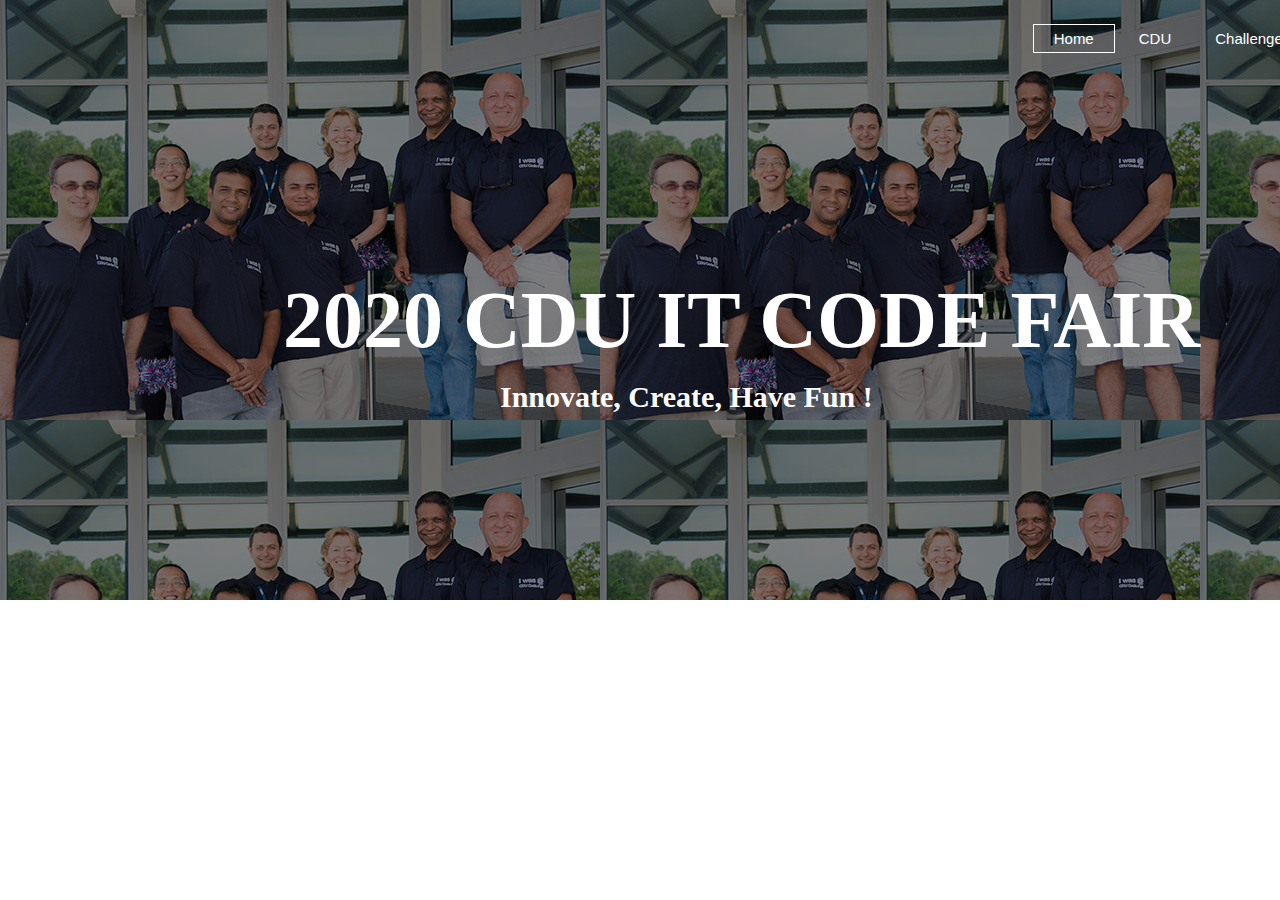
<file: basanta/index.html>
<html>
<head>
<title> CDU Codefair 2020</title>
<link href="style.css" rel="stylesheet" type="text/css">

</head>
<body>
	<header>
	<div>
	<div class="row">
		<div class="logo"
		<img src="logo.png">
		</div>
		
	<ul class="main-nav">
		<li class="active"><a href="#"> Home</a></li>
		<li><a href="https://www.cdu.edu.au/international"> CDU</a></li>
		<li><a href="https://itcodefair.cdu.edu.au/challenges/"> Challenges</a></li>
		<li><a href="#"> Register</a></li>
		<li><a href="https://itcodefair.cdu.edu.au/events/"> Events</a></li>
		</ul>
		
		<div class="hero">
		
		<h1> 2020 CDU IT Code Fair </h1>
		</div>
	
	<div class="hen">
	<h2> Innovate, Create, Have Fun !</h2>
	</div>
	</header>
</body>
</html>
</file>
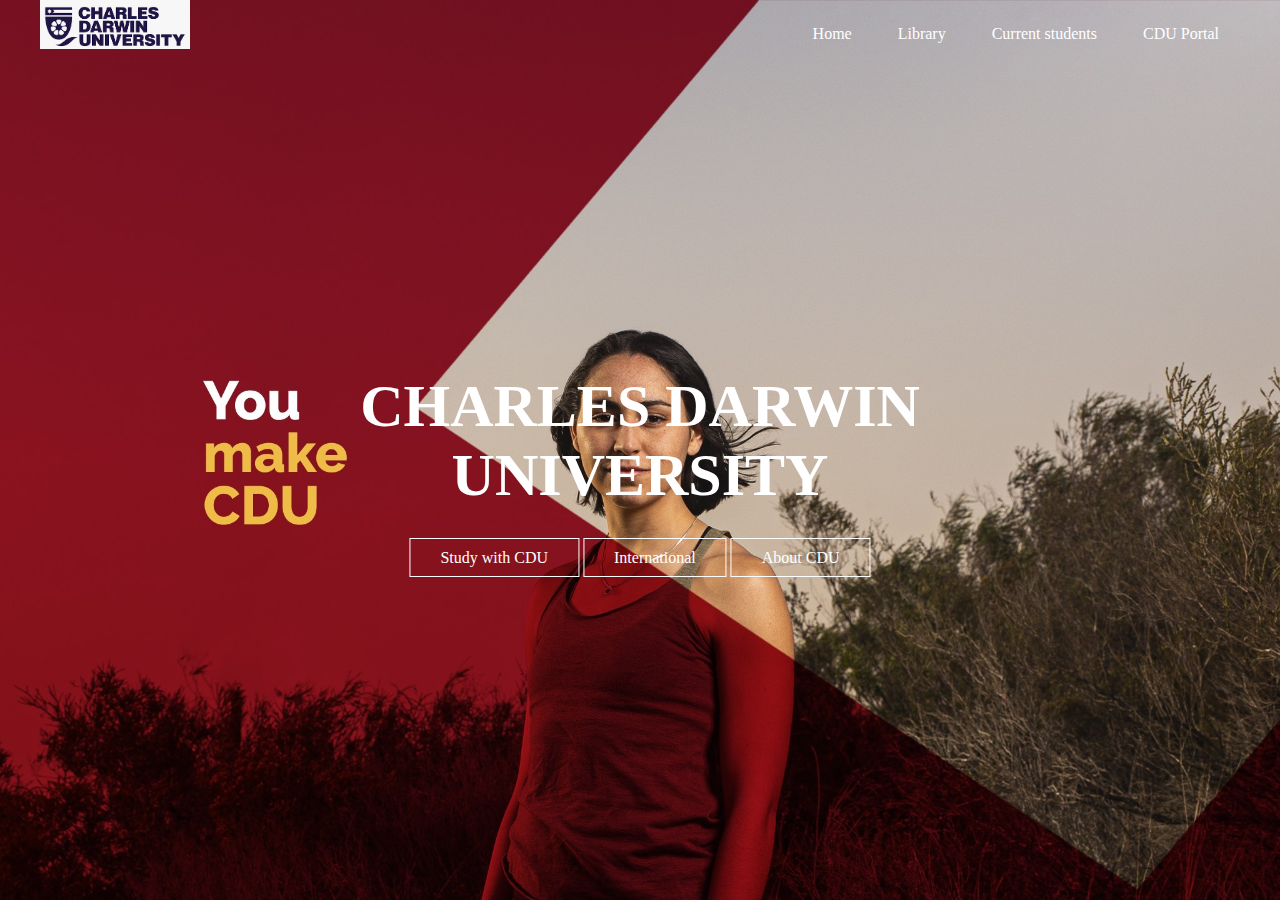
<file: team contribution/index.html>
<!DOCTYPE html>
<html>
<head>
<title>CDU</title>
<link rel="stylesheet" type="text/css" href="css/style.css">


</head>
<body>
<header>
<div class="main">
	<div class="main">
	<div class="logo">
		<img src="logo1.png">
		</div>
	<ul>
			<li class="active"> <li><a href="#">Home</a></li>
	
			
	<li><a href="https://www.cdu.edu.au/library">Library</a></li>
			<li><a href="https://www.cdu.edu.au/current-students">Current students</a></li>
			<li><a href="https://portal.cdu.edu.au/dashboard/">CDU Portal</a></li>
	</ul>
	</div>
	<div class="title">
	<h1> CHARLES DARWIN<center> UNIVERSITY</center></h1>
	<br>
	</div>
	<div class="button">
	<a href="https://www.cdu.edu.au/" class="btn">Study with CDU</a>
	<a href="https://www.cdu.edu.au/international" class="btn">International</a>
	<a href="https://www.cdu.edu.au/about-cdu" class="btn">About CDU</a>
</header>



</body>
</html>
</file>
<file: basanta/style.css>
*
{
	margin: 0;
	padding: 0;
		
}

header
{
		background-image: linear-gradient(rgba(0,0,0,0.5),rgba(0,0,0,0.5)), url(pic.jpg);
		height: 600px;
		width: 1500px;
	`
		background-position: center;	
		
}

.main-nav
{
	float: right;
	list-style: none;
	margin-top: 30px;
	
}

.main-nav li
{
	display: inline-block;
}

.main-nav li a
{
	color: White;
	text-decoration: none;
	padding: 5px 20px;
	font-family: "Roboto", sans-serif;
	font-size: 15px;
}
.main-nav li.active a
{
	border: 1px solid white;
}

.main-nav li a:hover

{
	
border: 1px solid white;
}
logo img
{
	width: 150px;
	height: auto;
	float: left;
}


.hero
{
	position: absolute;
	width: 1200px;
	margin-left: 0px;
	margin-top: 0px;
}

h1
{
	color:white;
	text-transform: uppercase;
	font-size: 80px;
	text-align: end;
	margin-top: 275px;
}
.hen
{
	position: absolute;
	
	margin-left:500px;
	margin-top: 30px;
}
h2
{
	color: white;
   
    font-size: 30px;
    text-align: end;
    margin-top: 350;
}
</file>
<file: team contribution/css/style.css>
*{
	margin: 0;
	padding: 0;
	font-family: Century Gothic;
}

header{
	background-image: url(../Nepal.jpg);
	height: 100vh;
	background-size: cover;
	background-position: center;
	
	
}

ul{
	 float: right;
	 List-style-type:none;
	 margin-top:25px;
}

ul li{
		display: inline-block;
}

ul li a{
	text-decoration: none;
	color: #fff;
	padding: 5px 20px;
	border: 1px solid transparent;
	transition: 0.6s ease;
}

ul li a:hover{
	background-color: #fff;
	color: #000;
}

ul li.active a{
	position: absolute;
	right: 0;
	background-color: #fff;
	color: #000;
}
	
.logo img{
	float: left;
	width: 150px;
	height: auto;
}
.main{
	max-width: 1200px;
	margin: auto;
}
.title{
	position:absolute;
	top:50%;
	left:50%;
	transform: translate(-50%,-50%);
}
.title h1{
	color: #fff;
	font-size:60px;
}
.button{
	position:absolute;
	top:62%;
	left:50%;
	transform: translate(-50%,-50%);
}
.btn{
	border: 1px solid #fff;
	padding: 10px 30px;
	color: #fff;
	text-decoration: none;
	transition: 0.6s ease;
}

.btn:hover{
	background-color: #fff;
	color: #000;
}
video{
	position: fixed;
	top: 50%
	left: 50%
	transform: translate(-50%,-50%);
	
}

.experience-nepal h1 {
	float: "center";
    color:#000ff;
    background:#000ff;
    display: inline;
    padding-left: 20px;
    padding-right: 20px;
    font-weight: bold;
	top-margin: 20px;
}

	.gallery {
		margin:10px 50px;
	}
	
	.gallery img{
		transition:1s;
		padding:100px;
		width:1000px
	}
	.gallery img:hover {
		filter:greyscale(100%);
		transform:scale(1.1)
	}
</file>
